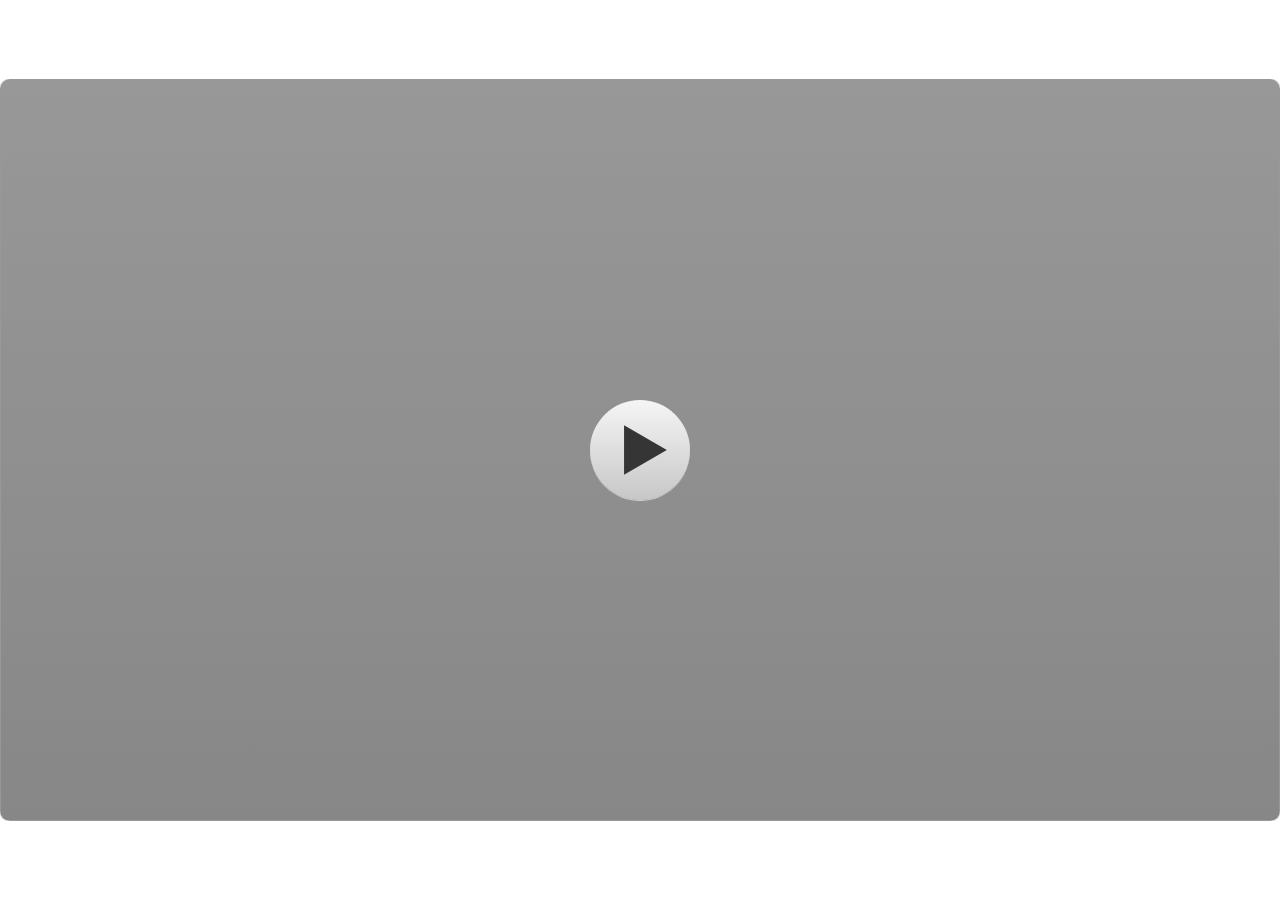
<file: index.html>
﻿<!doctype html>
<html lang="en-US">
<head>
  <meta charset="utf-8">
  <!-- Created using Storyline 3 - http://www.articulate.com  -->
  <!-- version: 3.20.30234.0 -->
  <title>Multimedia Full Screen</title>
  <meta http-equiv="x-ua-compatible" content="IE=edge"/>
  <meta name="viewport" content="width=device-width,initial-scale=1,user-scalable=no,shrink-to-fit=no,minimal-ui"/>
  <meta name="apple-mobile-web-app-capable" content="yes"/>
  <style>
    html, body { height: 100%; padding: 0; margin: 0 }
    #app { height: 100%; width: 100%; }
  </style>

  <script>
    window.DS = {};
    window.globals = {
      DATA_PATH_BASE: '',
      HAS_FRAME: true,
      HAS_SLIDE: true,

      lmsPresent: false,
      tinCanPresent: false,
      cmi5Present: false,
      aoSupport: false,
      scale: 'show all',
      captureRc: false,
      browserSize: 'optimal',
      bgColor: '#FFFFFF',
      features: '',
      themeName: 'classic',
      preloaderColor: '#FFFFFF',
      suppressAnalytics: false,
      productChannel: 'perpetual',
      publishSource: 'storyline',
      aid: '',
      cid: '38b44a68-be65-4a9a-b1d7-f8ce62101e2f',
      playerVersion: '3.20.30234.0',
      publishTimestamp: '2026-04-28T02:10:55.8783055Z',
      maxIosVideoElements: 10,
      connectionSettings: { },

      
      parseParams: function(qs) {
        if (window.globals.parsedParams != null) {
          return window.globals.parsedParams;
        }
        qs = (qs || window.location.search.substr(1)).split('+').join(' ');
        var params = {},
            tokens,
            re = /[?&]?([^=]+)=([^&]*)/g;

        while (tokens = re.exec(qs)) {
          params[decodeURIComponent(tokens[1]).trim()] =
            decodeURIComponent(tokens[2]).trim();
        }
        window.globals.parsedParams = params;
        return params;
      }

    };
  </script>
  <script>
    var isIe11 = ('ActiveXObject' in window || window.MSBlobBuilder != null)
      && window.msCrypto != null && !window.ActiveXObject;
    if (isIe11) {
      window.globals.unsupportedBrowser = true;
      document.write(atob('[base64]'));
    }
  </script>
  
  <script>window.THREE = { };</script>
  
</head>
<body style="background: #FFFFFF" class="cs-HTML theme-classic">
  <!-- 360 -->
  <script>!function(){var e,i=/iPhone/i,o=/iPod/i,n=/iPad/i,t=/\biOS-universal(?:.+)Mac\b/i,r=/\bAndroid(?:.+)Mobile\b/i,a=/Android/i,d=/(?:SD4930UR|\bSilk(?:.+)Mobile\b)/i,p=/Silk/i,l=/Windows Phone/i,u=/\bWindows(?:.+)ARM\b/i,b=/BlackBerry/i,s=/BB10/i,c=/Opera Mini/i,f=/\b(CriOS|Chrome)(?:.+)Mobile/i,h=/Mobile(?:.+)Firefox\b/i,v=function(e){return void 0!==e&&"MacIntel"===e.platform&&"number"==typeof e.maxTouchPoints&&e.maxTouchPoints>1&&"undefined"==typeof MSStream};e=function(e){var m={userAgent:"",platform:"",maxTouchPoints:0};e||"undefined"==typeof navigator?"string"==typeof e?m.userAgent=e:e&&e.userAgent&&(m={userAgent:e.userAgent,platform:e.platform,maxTouchPoints:e.maxTouchPoints||0}):m={userAgent:navigator.userAgent,platform:navigator.platform,maxTouchPoints:navigator.maxTouchPoints||0};var g=m.userAgent,y=g.split("[FBAN");void 0!==y[1]&&(g=y[0]),void 0!==(y=g.split("Twitter"))[1]&&(g=y[0]);var A=function(e){return function(i){return i.test(e)}}(g),w={apple:{phone:A(i)&&!A(l),ipod:A(o),tablet:!A(i)&&(A(n)||v(m))&&!A(l),universal:A(t),device:(A(i)||A(o)||A(n)||A(t)||v(m))&&!A(l)},amazon:{phone:A(d),tablet:!A(d)&&A(p),device:A(d)||A(p)},android:{phone:!A(l)&&A(d)||!A(l)&&A(r),tablet:!A(l)&&!A(d)&&!A(r)&&(A(p)||A(a)),device:!A(l)&&(A(d)||A(p)||A(r)||A(a))||A(/\bokhttp\b/i)},windows:{phone:A(l),tablet:A(u),device:A(l)||A(u)},other:{blackberry:A(b),blackberry10:A(s),opera:A(c),firefox:A(h),chrome:A(f),device:A(b)||A(s)||A(c)||A(h)||A(f)},any:!1,phone:!1,tablet:!1};return w.any=w.apple.device||w.android.device||w.windows.device||w.other.device,w.phone=w.apple.phone||w.android.phone||w.windows.phone,w.tablet=w.apple.tablet||w.android.tablet||w.windows.tablet,w}(),"object"==typeof exports&&"undefined"!=typeof module?module.exports=e:"function"==typeof define&&define.amd?define((function(){return e})):this.isMobile=e}();
    window.isMobile.apple.tablet = window.isMobile.apple.tablet ||
      (navigator.platform === 'MacIntel' && navigator.maxTouchPoints > 1);
    window.isMobile.apple.device = window.isMobile.apple.device || window.isMobile.apple.tablet;
    window.isMobile.tablet = window.isMobile.tablet || window.isMobile.apple.tablet;
    window.isMobile.any = window.isMobile.any || window.isMobile.apple.tablet;
  </script>

  <div id="focus-sink" tabindex="-1"></div>

  <div id="preso"></div>
  <script>
    (function() {

      var classTypes = [ 'desktop', 'mobile', 'phone', 'tablet' ];

      var addDeviceClasses = function(prefix, testObj) {
        var curr, i;
        for (i = 0; i < classTypes.length; i++) {
          curr = classTypes[i];
          if (testObj[curr]) {
            document.body.classList.add(prefix + curr);
          }
        }
      };

      var params = window.globals.parseParams(),
          isDevicePreview = params.devicepreview === '1',
          isPhoneOverride = params.deviceType === 'phone' || (isDevicePreview && params.phone == '1'),
          isTabletOverride = (params.deviceType === 'tablet' || isDevicePreview) && !isPhoneOverride,
          isMobileOverride = isPhoneOverride || isTabletOverride;

      var deviceView = {
        desktop: !window.isMobile.any && !isMobileOverride,
        mobile: window.isMobile.any || isMobileOverride,
        phone: isPhoneOverride || (window.isMobile.phone && !isTabletOverride),
        tablet: isTabletOverride || window.isMobile.tablet
      };

      window.globals.deviceView = deviceView;
      window.isMobile.desktop = !window.isMobile.any;
      window.isMobile.mobile = window.isMobile.any;

      addDeviceClasses('view-', deviceView);

    })();
  </script>
  
  <script src='story_content/user.js' type=text/javascript></script>
  <div class="slide-loader"></div>

  <script>
    if (window.globals.deviceView.isMobile) { var doc = document, loader = doc.body.querySelector('.slide-loader'); [ 1, 2, 3 ].forEach(function(n) { var d = doc.createElement('div'); d.style.backgroundColor = window.globals.preloaderColor; d.classList.add('mobile-loader-dot'); d.classList.add('dot' + n); loader.appendChild(d); }); }
  </script>

  <div class="mobile-load-title-overlay" style="display: none">
    <div class="mobile-load-title">Multimedia Full Screen</div>
  </div>

  <div class="mobile-chrome-warning"></div>

  
<style>
  .warn-connection-dialog {
    display: none;
    background: transparent;
    pointer-events: none;
    position: fixed;
    left: 0;
    top: 0;
    width: 100%;
    height: 100%;
    z-index: 999;
  }

  .warn-connection-content {
    border-radius: 4px;
    background: white;
    border: 1px solid #E7E7E7;
    color: #333333;
    box-shadow: 0 2px 4px rgba(0, 0, 0, 0.25);
    transition: all 150ms ease-out;
    position: absolute;
    white-space: nowrap;
  }

  .view-phone.is-landscape .warn-connection-content {
    left: 23px;
    bottom: 23px;
  }

  .view-tablet.is-landscape .warn-connection-content {
    left: 50%;
    top: 20px;
    transform: translateX(-50%);
  }

  .is-portrait .warn-connection-content {
    transform: translate(-50%, calc(-100% - 15px));
  }

  .warn-connection-content p {
    display: inline-block;
    margin: 0 8px 0 0;
    line-height: 33px;
    font-size: 11px;
  }

  .warn-connection-content svg {
    position: relative;
    vertical-align: middle;
    margin: 0 2px 2px 8px;
  }

  .view-desktop .warn-connection-content {
    left: 1.5em;
    bottom: 1.5em;
  }

  .view-desktop .warn-connection-content p {
    font-size: 1.1em;
  }

  .is-offline .warn-connection-dialog {
    display: block;
  }

  .is-offline .cs-panel * {
    pointer-events: none !important;
  }

  .is-offline .cs-panel {
    pointer-events: all !important;
  }

  .is-offline #nav-controls * {
    pointer-events: none !important;
  }

  .is-offline #nav-controls {
    pointer-events: all !important;
  }
</style>

<div class="warn-connection-dialog">
  <div class="warn-connection-content">
    <svg width="17" height="15" viewBox="0 0 17 15" xmlns="http://www.w3.org/2000/svg">
      <path fill="#8F0000" stroke="white" d="M16.07,12.98 L15.88,12.23 L9.51,1.21 C8.97,0.26,7.6,0.26,7.06,1.21 L0.69,12.23 C0.15,13.16,0.81,14.36,1.91,14.36 H14.65 C15.47,14.36,16.05,13.7,16.07,12.98 Z"/>
      <path fill="white" stroke="white" d="M8.58,5.5 C8.35,5.28,8.5,5.35,8.21,5.32 C8.09,5.35,7.97,5.49,7.96,5.67 C7.97,5.79,7.98,5.92,7.98,6.04 L7.98,6.04 C7.99,6.17,8,6.31,8.01,6.43 L8.01,6.44 C8.03,6.92,8.06,7.41,8.09,7.9 L8.09,7.9 C8.12,8.39,8.14,8.88,8.17,9.37 C8.17,9.39,8.18,9.42,8.2,9.44 C8.23,9.46,8.25,9.47,8.28,9.47 C8.31,9.47,8.34,9.46,8.35,9.44 C8.37,9.43,8.38,9.4,8.39,9.35 L8.39,9.34 C8.39,9.24,8.4,9.15,8.4,9.05 L8.4,9.05 C8.41,8.96,8.41,8.86,8.42,8.75 C8.43,8.44,8.45,8.12,8.47,7.81 L8.47,7.81 C8.49,7.49,8.51,7.18,8.53,6.87 C8.55,6.46,8.56,6.05,8.59,5.64 L8.6,5.62 C8.6,5.57,8.59,5.53,8.58,5.5 L8.21,5.32 Z"/>
      <circle fill="white" stroke="white" cx="8.3" cy="11.35" r="0.3"/>
    </svg>
    <p>You are offline. Trying to reconnect...</p>
  </div>
</div>

<script>
  (function() {
    window.DS.connection = {
      warningShown: false,
      assets: {},
      loadingAssetGroup: false,
      retryDelay: 500
    };

    // @TODO this is POC code and can be cleaned up a bit more if we move forward
    // with the feature



    // The `window.globals.features` variable must be set in `webpack.dev.config` when testing locally - it is not enough
    // to have it in the data - but it must be set there as well.
    var useConnectionMessages = window.AbortController != null &&
      window.location.protocol != 'file:' &&
      window.globals.features.indexOf('ConnectionMessages') != -1;

    window.DS.connection.useConnectionMessages = useConnectionMessages

    var assetCount = 0;
    var checkLoadedId;
    var connectionSettings = window.globals.connectionSettings;

    if (useConnectionMessages && connectionSettings != null) {
      var contentEl = document.querySelector('.warn-connection-content');
      var messageEl = contentEl.querySelector('p')

      if (connectionSettings.useDarkTheme) {
        contentEl.style.borderColor = '#BABBBA';
        contentEl.style.backgroundColor = '#282828';
        contentEl.style.color = '#FFFFFF';
      }

      if (connectionSettings.message != null) {
        messageEl.textContent = window.decodeURIComponent(connectionSettings.message);
      }
    }

    function checkAssetsReady() {
      for (var i in DS.connection.assets) {
        if (!DS.connection.assets[i].success) {
          return false;
        }
      }
      return true;
    }

    function stopAssetGroup() {
      if (!useConnectionMessages) { return; }

      assetCount = 0;

      DS.connection.oldAssetGroup = DS.connection.assets;
      DS.connection.assets = {};
      DS.connection.loadingAssetGroup = false;
      clearInterval(checkLoadedId);
    }

    function startAssetGroup() {
      if (!useConnectionMessages) { return; }
      var ticks = 0;
      clearInterval(checkLoadedId);
      checkLoadedId = setInterval(function() {
        var loaded = 0;
        if (assetCount === 0 && loaded === 0) {
          clearInterval(checkLoadedId);
          return;
        }

        for (var i in DS.connection.assets) {
          if (DS.connection.assets[i].success) {
            loaded++;
          }
        }

        if (assetCount === loaded && checkAssetsReady()) {
          for (var i in DS.connection.assets) {
            if (DS.connection.assets[i].action) {
              DS.connection.assets[i].action();
            }
          }
          hideWarning();
          stopAssetGroup();
        }
      }, 100)
    }

    function requiredAsset(url, action, retry, type) {
      if (!useConnectionMessages) { return; }
      if (DS.connection.assets[url]) { return; }

      DS.connection.assets[url] = {
        success: false, action: action, retry: retry, type: type
      };
      assetCount = Object.keys(DS.connection.assets).length;
      if (!DS.connection.loadingAssetGroup) {
        startAssetGroup();
      }
      DS.connection.loadingAssetGroup = true;
    }

    function assetLoaded(url) {
      if (!useConnectionMessages) { return; }
      if (DS.connection.assets[url]) {
        DS.connection.assets[url].success = true;
      }
    }

    function assetFailed(url) {
      if (!useConnectionMessages) { return; }
      if (!DS.connection.assets[url]) {
        if (/\.js$/.test(url)) {
          setTimeout(function() {
            if (DS.connection.lastSlideLoaded != null) {
              DS.connection.lastSlideLoaded();
            }
          }, DS.connection.retryDelay);
        }
        return;
      }
      if (!DS.connection.warningShown) { showWarning(); }
      if (DS.connection.assets[url].retry) {
        setTimeout(function() {
          if (!DS.connection.assets[url].success) {
            DS.connection.assets[url].retry()
          }
        }, DS.connection.retryDelay);
      }
    }

    function hideWarning() {
      document.body.classList.remove('is-offline');
      DS.connection.warningShown = false;
    }
    DS.connection.hideWarning = hideWarning

    function showWarning(btn) {
      document.body.classList.add('is-offline')
      DS.connection.warningShown = true;
      updateWarningPosition();
    }

    function updateWarningPosition() {
      if (!DS.connection.warningShown) {
        return;
      }

      var isPortrait = document.body.classList.contains('is-portrait');
      var warningEl = document.querySelector('.warn-connection-content');

      if (isPortrait) {
        var slide = document.querySelector('.primary-slide');
        var slideRect = slide.getBoundingClientRect();

        warningEl.style.top = `${slideRect.top}px`
        warningEl.style.left = `${slideRect.left + slideRect.width / 2}px`
      } else {
        warningEl.style.top = null;
        warningEl.style.left = null;
      }

      window.requestAnimationFrame(updateWarningPosition);
    }

    // these will all be noops if the feature flag isn't set in
    // the data and `window.globals.features`
    DS.connection.requiredAsset = requiredAsset;
    DS.connection.assetLoaded = assetLoaded;
    DS.connection.assetFailed = assetFailed;
    DS.connection.stopAssetGroup = stopAssetGroup;
    DS.connection.startAssetGroup = startAssetGroup;
  })();
</script>


  <script>
    
    if (window.autoSpider && window.vInterfaceObject) {
      document.querySelector('.mobile-load-title-overlay').style.display = 'none';
    }
  </script>

  

  <link rel="stylesheet" href="html5/data/css/output.min.css" data-noprefix/>
</body>
<script src="html5/lib/scripts/bootstrapper.min.js"></script>
</html>
</file>
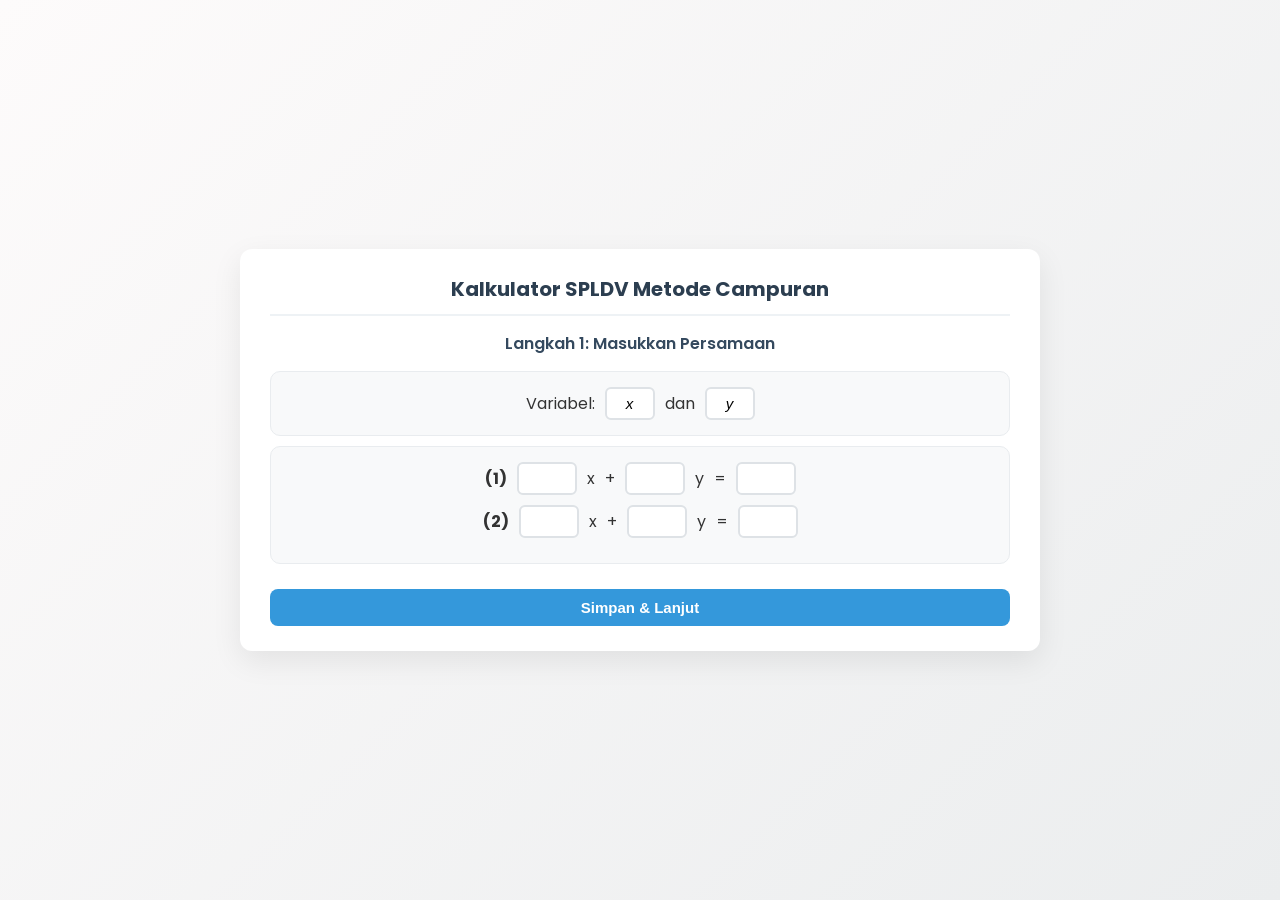
<file: story_content/WebObjects/5qnH0xHDUWG/index.html>
<!DOCTYPE html>
<html lang="id">
<head>
    <meta charset="UTF-8">
    <meta name="viewport" content="width=device-width, initial-scale=1.0">
    <title>Kalkulator SPLDV Metode Campuran</title>
    
    <link rel="preconnect" href="https://fonts.googleapis.com">
    <link rel="preconnect" href="https://fonts.gstatic.com" crossorigin>
    <link href="https://fonts.googleapis.com/css2?family=Fira+Code:wght@500&family=Poppins:wght@400;600&display=swap" rel="stylesheet">

    <style>
        * { box-sizing: border-box; }
        
        body {
            font-family: 'Poppins', sans-serif;
            background: linear-gradient(135deg, #fdfbfb 0%, #ebedee 100%);
            color: #333;
            min-height: 100vh; 
            margin: 0;
            display: flex;
            justify-content: center;
            align-items: center; 
            padding: 20px;
        }

        .container {
            background: #ffffff;
            width: 100%;
            max-width: 800px;
            padding: 25px 30px; 
            border-radius: 12px;
            box-shadow: 0 10px 30px rgba(0,0,0,0.08);
        }

        h2 {
            text-align: center;
            color: #2c3e50;
            margin: 0 0 15px 0;
            font-size: 20px;
            border-bottom: 2px solid #eef2f5;
            padding-bottom: 10px;
        }

        .section-title {
            text-align: center;
            font-size: 16px;
            color: #34495e;
            margin-bottom: 15px;
            font-weight: 600;
        }

        .card-box {
            background: #f8f9fa;
            padding: 15px;
            border-radius: 10px;
            margin-bottom: 15px;
            border: 1px solid #e9ecef;
        }

        .flex-row {
            display: flex;
            align-items: center;
            justify-content: center;
            gap: 10px;
            margin-bottom: 10px;
            flex-wrap: wrap;
        }

        input[type="number"], input[type="text"] {
            width: 60px;
            padding: 6px;
            border: 2px solid #dee2e6;
            border-radius: 6px;
            text-align: center;
            font-size: 15px;
        }
        
        input[type="text"] { width: 50px; text-transform: lowercase; font-style: italic; }

        button {
            width: 100%;
            padding: 10px;
            border: none;
            border-radius: 8px;
            font-size: 15px;
            font-weight: 600;
            cursor: pointer;
            margin-top: 10px;
            transition: all 0.3s ease;
        }
        .btn-primary { background: #3498db; color: white; }
        .btn-success { background: #2ecc71; color: white; }
        .btn-secondary { background: #fff; color: #7f8c8d; border: 2px solid #bdc3c7; }

        .feedback {
            text-align: center;
            padding: 10px;
            border-radius: 6px;
            display: none;
            margin-top: 15px;
        }
        .success { background: #d5f5e3; color: #27ae60; }
        .error { background: #fadbd8; color: #c0392b; }

        .math-card {
            background: #fff;
            padding: 20px;
            border-radius: 10px;
            border-left: 5px solid #3498db;
            box-shadow: 0 4px 15px rgba(0,0,0,0.05);
            font-family: 'Fira Code', monospace;
            margin-bottom: 20px;
        }

        .step-box {
            margin-top: 15px;
            padding: 10px;
            background: #fcfcfc;
            border: 1px dashed #ccc;
        }

        .highlight { color: #e67e22; font-weight: bold; }

        #step-2, #step-3 { display: none; }
        
        .locked-eq { font-family: 'Fira Code', monospace; text-align: center; margin: 5px 0; }

        table.math-table { margin: 0 auto; border-collapse: collapse; }
        .line-bottom { border-bottom: 2px solid #333; }
    </style>
</head>
<body>

<div class="container">
    <h2>Kalkulator SPLDV Metode Campuran</h2>

    <div id="step-1">
        <div class="section-title">Langkah 1: Masukkan Persamaan</div>
        <div class="card-box flex-row">
            Variabel: <input type="text" id="v1" value="x" maxlength="1"> dan 
            <input type="text" id="v2" value="y" maxlength="1">
        </div>
        <div class="card-box">
            <div class="flex-row">
                <strong>(1)</strong> <input type="number" id="a1"> <span class="lbl-v1">x</span> + 
                <input type="number" id="b1"> <span class="lbl-v2">y</span> = <input type="number" id="c1">
            </div>
            <div class="flex-row">
                <strong>(2)</strong> <input type="number" id="a2"> <span class="lbl-v1">x</span> + 
                <input type="number" id="b2"> <span class="lbl-v2">y</span> = <input type="number" id="c2">
            </div>
        </div>
        <button class="btn-primary" onclick="simpanModel()">Simpan & Lanjut</button>
        <div id="fb1" class="feedback"></div>
    </div>

    <div id="step-2">
        <div class="section-title">Langkah 2: Eliminasi Salah Satu Variabel</div>
        <div class="card-box">
            <div class="locked-eq" id="le1"></div>
            <div class="locked-eq" id="le2"></div>
        </div>
        <div class="card-box flex-row">
            Hapus variabel: 
            <select id="targetVar">
                <option value="v1">x</option>
                <option value="v2">y</option>
            </select>
            Pengali 1: <input type="number" id="m1">
            Pengali 2: <input type="number" id="m2">
        </div>
        <button class="btn-primary" onclick="prosesHitung()">Proses Metode Campuran</button>
        <div id="fb2" class="feedback error"></div>
    </div>

    <div id="step-3">
        <div class="section-title">Langkah 3: Hasil Penyelesaian</div>
        <div id="resultArea"></div>
        <button class="btn-secondary" onclick="location.reload()">Reset Soal</button>
    </div>
</div>

<script>
    let SOAL = {};

    function simpanModel() {
        const data = {
            a1: parseFloat(document.getElementById('a1').value),
            b1: parseFloat(document.getElementById('b1').value),
            c1: parseFloat(document.getElementById('c1').value),
            a2: parseFloat(document.getElementById('a2').value),
            b2: parseFloat(document.getElementById('b2').value),
            c2: parseFloat(document.getElementById('c2').value),
            v1: document.getElementById('v1').value || 'x',
            v2: document.getElementById('v2').value || 'y'
        };

        if (Object.values(data).some(v => isNaN(v) && typeof v === 'number')) {
            alert("Isi semua angka!"); return;
        }

        SOAL = data;
        document.getElementById('le1').innerText = `${SOAL.a1}${SOAL.v1} + (${SOAL.b1}${SOAL.v2}) = ${SOAL.c1}`;
        document.getElementById('le2').innerText = `${SOAL.a2}${SOAL.v1} + (${SOAL.b2}${SOAL.v2}) = ${SOAL.c2}`;
        
        document.getElementById('step-1').style.display = 'none';
        document.getElementById('step-2').style.display = 'block';
    }

    function prosesHitung() {
        const m1 = parseFloat(document.getElementById('m1').value);
        const m2 = parseFloat(document.getElementById('m2').value);
        const target = document.getElementById('targetVar').value;
        
        const na1 = SOAL.a1 * m1, nb1 = SOAL.b1 * m1, nc1 = SOAL.c1 * m1;
        const na2 = SOAL.a2 * m2, nb2 = SOAL.b2 * m2, nc2 = SOAL.c2 * m2;

        // Cek apakah eliminasi valid
        let valid = false;
        let op = '-';
        if (target === 'v1' && na1 !== 0) {
            if (na1 === na2) { valid = true; op = '-'; }
            if (na1 === -na2) { valid = true; op = '+'; }
        } else if (target === 'v2' && nb1 !== 0) {
            if (nb1 === nb2) { valid = true; op = '-'; }
            if (nb1 === -nb2) { valid = true; op = '+'; }
        }

        if (!valid) {
            document.getElementById('fb2').style.display = 'block';
            document.getElementById('fb2').innerText = "Koefisien target belum sama/berlawanan!";
            return;
        }

        // Hitung variabel pertama (Eliminasi)
        let varKetemu, nilaiKetemu, namaVarKetemu;
        if (target === 'v1') { // Eliminasi X, cari Y
            namaVarKetemu = SOAL.v2;
            let resB = (op === '-') ? nb1 - nb2 : nb1 + nb2;
            let resC = (op === '-') ? nc1 - nc2 : nc1 + nc2;
            nilaiKetemu = resC / resB;
            varKetemu = 'v2';
        } else { // Eliminasi Y, cari X
            namaVarKetemu = SOAL.v1;
            let resA = (op === '-') ? na1 - na2 : na1 + na2;
            let resC = (op === '-') ? nc1 - nc2 : nc1 + nc2;
            nilaiKetemu = resC / resA;
            varKetemu = 'v1';
        }

        // Substitusi (Gunakan Persamaan 1)
        // Pers 1: a1(x) + b1(y) = c1
        let nilaiKedua, namaVarKedua;
        let langkahSub = "";
        if (varKetemu === 'v2') { // Tadi ketemu Y, sekarang cari X
            namaVarKedua = SOAL.v1;
            // a1.x + b1.nilaiY = c1  => a1.x = c1 - (b1.nilaiY)
            nilaiKedua = (SOAL.c1 - (SOAL.b1 * nilaiKetemu)) / SOAL.a1;
            langkahSub = `${SOAL.a1}${SOAL.v1} + ${SOAL.b1}(${nilaiKetemu.toFixed(1)}) = ${SOAL.c1}`;
        } else { // Tadi ketemu X, sekarang cari Y
            namaVarKedua = SOAL.v2;
            nilaiKedua = (SOAL.c1 - (SOAL.a1 * nilaiKetemu)) / SOAL.b1;
            langkahSub = `${SOAL.a1}(${nilaiKetemu.toFixed(1)}) + ${SOAL.b1}${SOAL.v2} = ${SOAL.c1}`;
        }

        tampilkanHasil(namaVarKetemu, nilaiKetemu, namaVarKedua, nilaiKedua, langkahSub, op, m1, m2, na1, nb1, nc1, na2, nb2, nc2, target);
    }

    function tampilkanHasil(vKetemu, nKetemu, vKedua, nKedua, lSub, op, m1, m2, na1, nb1, nc1, na2, nb2, nc2, target) {
        let html = `
            <div class="math-card">
                <strong>1. Langkah Eliminasi (Mencari ${vKetemu})</strong><br><br>
                <table class="math-table">
                    <tr><td>${SOAL.a1}${SOAL.v1} + ${SOAL.b1}${SOAL.v2} = ${SOAL.c1}</td><td> |&times;${m1}| </td><td>${na1}${SOAL.v1} + ${nb1}${SOAL.v2} = ${nc1}</td></tr>
                    <tr class="line-bottom"><td>${SOAL.a2}${SOAL.v1} + ${SOAL.b2}${SOAL.v2} = ${SOAL.c2}</td><td> |&times;${m2}| </td><td>${na2}${SOAL.v1} + ${nb2}${SOAL.v2} = ${nc2}</td></tr>
                </table>
                <div style="text-align:right; margin-right:50px;">${op}</div>
                <div style="text-align:center">Didapat <span class="highlight">${vKetemu} = ${nKetemu.toFixed(2)}</span></div>
            </div>

            <div class="math-card" style="border-left-color: #2ecc71">
                <strong>2. Langkah Substitusi (Mencari ${vKedua})</strong><br><br>
                Masukkan nilai ${vKetemu} ke Persamaan (1):<br>
                ${lSub}<br>
                Hasil: <span class="highlight">${vKedua} = ${nKedua.toFixed(2)}</span>
            </div>

            <div class="card-box" style="text-align:center; font-weight:bold; font-size:18px;">
                HP: {${SOAL.v1}: ${SOAL.v1 === vKetemu ? nKetemu.toFixed(2) : nKedua.toFixed(2)}, 
                     ${SOAL.v2}: ${SOAL.v2 === vKetemu ? nKetemu.toFixed(2) : nKedua.toFixed(2)}}
            </div>
        `;
        document.getElementById('resultArea').innerHTML = html;
        document.getElementById('step-2').style.display = 'none';
        document.getElementById('step-3').style.display = 'block';
    }
</script>

</body>
</html>
</file>
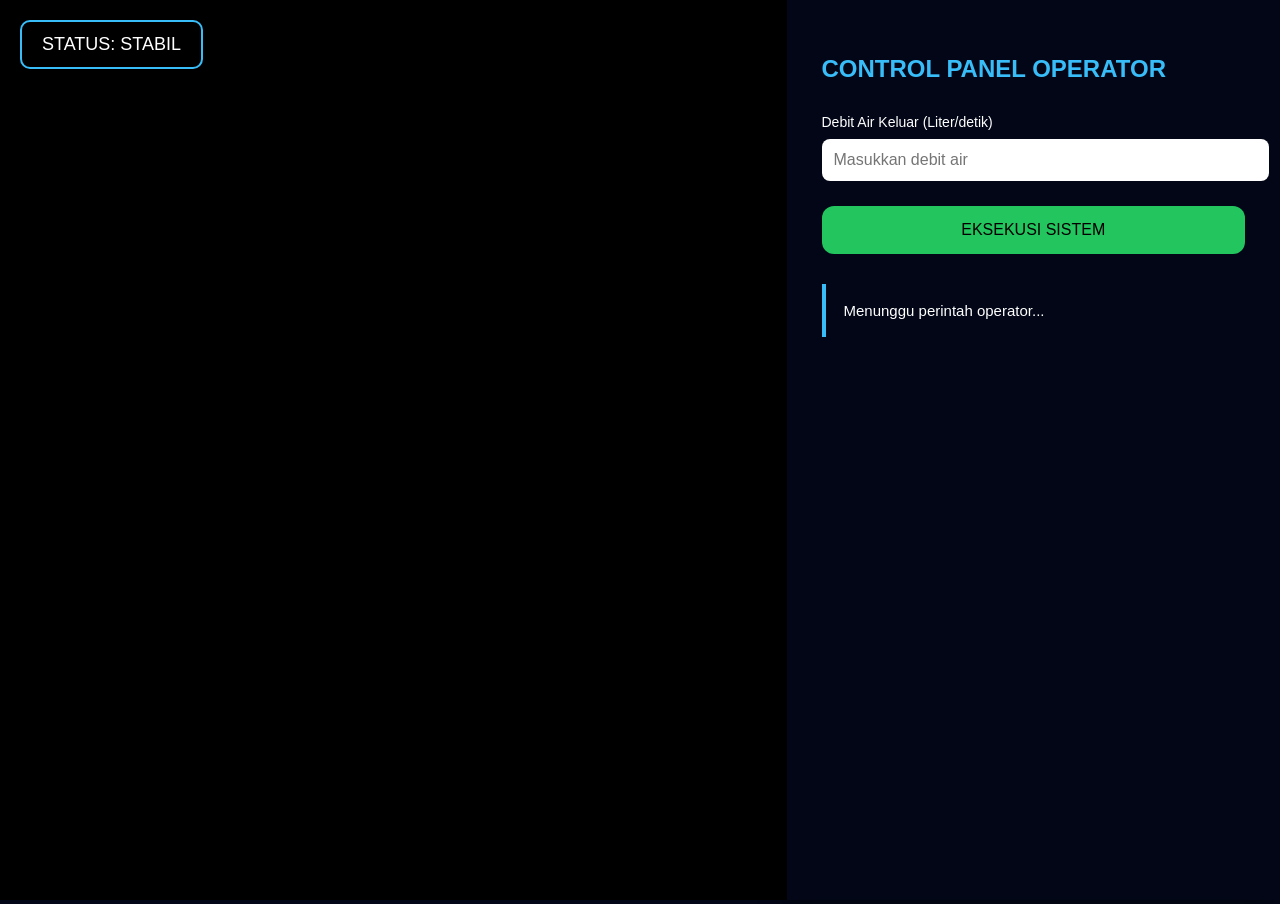
<file: story_content/WebObjects/5zxePfTceEq/index.html>
<!DOCTYPE html>
<html lang="id">
<head>
    <meta charset="UTF-8">
    <title>Panel Operator Bendungan</title>
    <link rel="stylesheet" href="style.css">
</head>
<body>

<div class="dashboard">

    <!-- MONITOR VIDEO -->
    <div class="monitor">
        <video id="videoBendungan" autoplay loop muted>
            <source src="Stabil.mp4" type="video/mp4">
        </video>
        <div class="status" id="statusText">STATUS: STABIL</div>
    </div>

    <!-- PANEL OPERATOR -->
    <div class="control-panel">
        <h2>CONTROL PANEL OPERATOR</h2>

        <label>Debit Air Keluar (Liter/detik)</label>
        <input type="number" id="debitInput" placeholder="Masukkan debit air">

        <button onclick="cekJawaban()">EKSEKUSI SISTEM</button>

        <div class="log" id="hasil">
            Menunggu perintah operator...
        </div>
    </div>

</div>

<script src="script.js"></script>
</body>
</html>
</file>
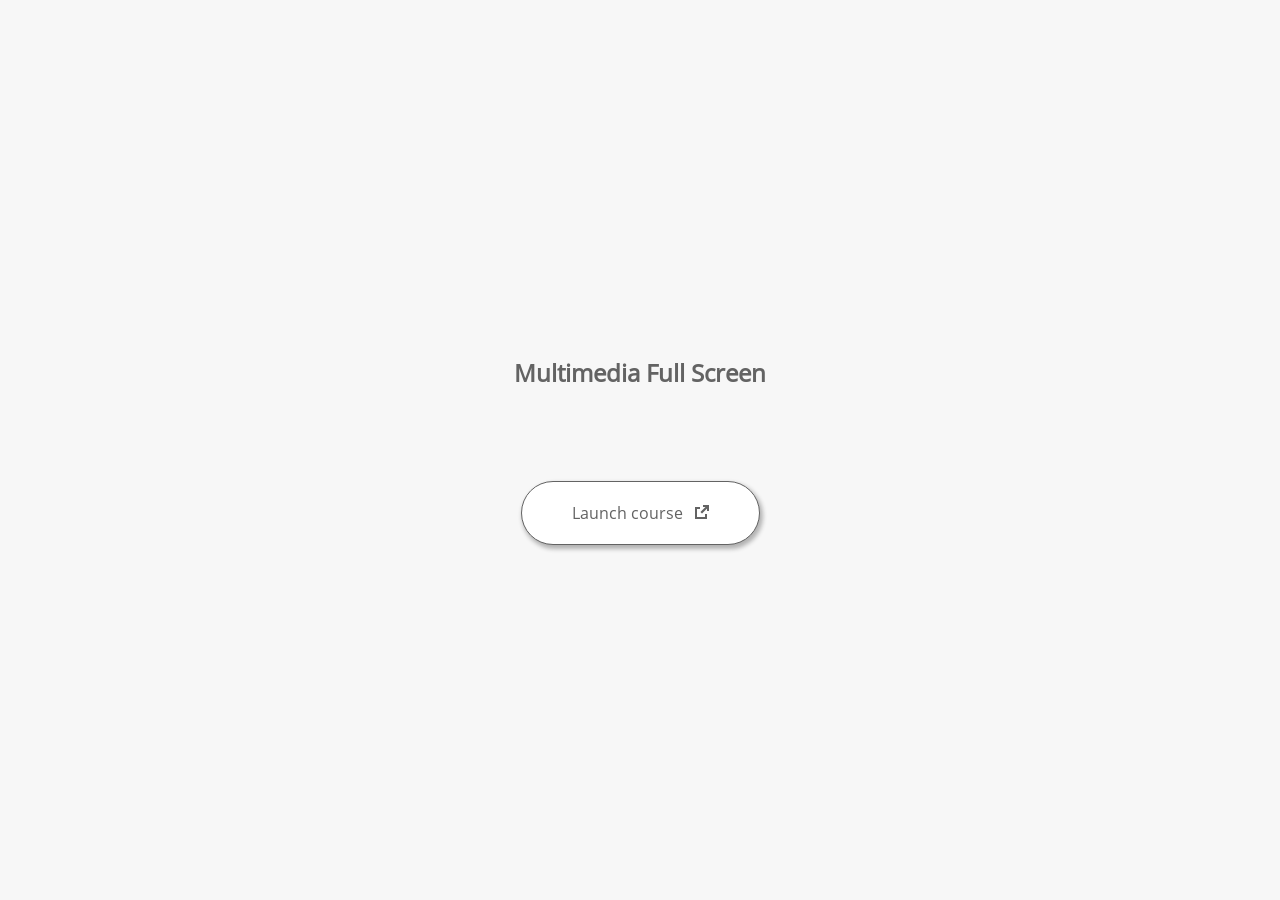
<file: launcher.html>
﻿<html lang="en-US">
	<head>
		<!-- Created using Storyline 3 - http://www.articulate.com  --> 
		<!-- version: 3.20.30234.0 --> 

		<title>Multimedia Full Screen</title>
    <style>
      @font-face {
        font-family: "Open Sans Full";
        font-style: normal;
        font-weight: 400;
        src: local("Open Sans"),
             local("OpenSans"),
             url(html5/lib/stylesheets/mobile-fonts/open-sans-regular.woff) format("woff")
      }
      body {
        background-color: #F7F7F7;
      }
      h1 {
        color: #636363;
        font-family: "Open Sans Full", Helvetica, sans-serif;
        font-size: 150%;
        margin-bottom: 92px;
        padding-bottom: 0;
      }

      button {
        background-color: #FFF;
        border: 1px solid #636363;
        border-radius: 80px;
        box-shadow: 2px 3px 4px 1px rgba(39, 39, 39, 0.33);
        color: #636363;
        font-family: "Open Sans Full", Helvetica, sans-serif;
        font-size: 100%;
        padding: 20px 50px;
      }
      img {
        height: 15px;
        width: 15px;
        margin-left: 8px;
      }
    </style>
		<script>
			
			/******************************************************************************/
			//
			// NOTE TO DEVELOPERS:
			// The following code should be integrated with your web page in order to open
			// the presentation in a new window.  To launch the presentation immediately, 
			// simply copy the code below into your web page.  To launch the presentation
			// when a button or link is clicked, call LaunchPresentation when the onClick
			// event is triggered.
			//
			/******************************************************************************/		
		
		
			var Safari =  (navigator.appVersion.indexOf("Safari") >= 0);
			
			var g_bChromeless = false;
			var g_bResizeable = false;
			var g_nContentWidth = 1940;
			var g_nContentHeight = 1124;
			var g_strStartPage = "story.html" + document.location.search;
			var g_strBrowserSize = "optimal";
		
			function LaunchContent()
			{
				var nWidth = screen.availWidth;
				var nHeight = screen.availHeight;

				if (nWidth > g_nContentWidth && nHeight > g_nContentHeight && g_strBrowserSize != "fullscreen")
				{
					nWidth = g_nContentWidth;
					nHeight = g_nContentHeight;
					
					if (!Safari && !g_bChromeless)
					{
						nWidth += 17;
					}
				}

				// Build the options string
				var strOptions = "width=" + nWidth +",height=" + nHeight;
				if (g_bResizeable)
				{
					strOptions += ",resizable=yes"
				}
				else
				{
					strOptions += ",resizable=no"
				}

				if (g_bChromeless)
				{
					strOptions += ", status=0, toolbar=0, location=0, menubar=0, scrollbars=0";
				}
				else
				{
					strOptions += ", status=1, toolbar=1, location=1, menubar=1, scrollbars=1";
				}

				// Launch the URL
				if (Safari)
				{
					var oWnd = window.open("", "_blank", strOptions);
					oWnd.location = g_strStartPage;
				}
				else
				{
					window.open(g_strStartPage , "_blank", strOptions);
				}
			}

			
			
		</script>
		
	</head>
	
	<body onload="setTimeout('LaunchContent()', 100);">
		<center>
			<table width="100%" height="100%" border="0" cellpadding="0" cellspacing="0">
				<tr>
					<td>
						<center>
              <h1 tabIndex="-1">Multimedia Full Screen</h1>
							<button onclick="LaunchContent()" aria-label="Launch course: opens in new window">Launch course <img src="story_content/external_window.png" style="border-style: none; height: 14px; width: 14px;" tabIndex="-1" aria-hidden="true"/></button>
						</center>
					</td>
				</tr>
			</table>
		</center>
	</body>
</html>
</file>
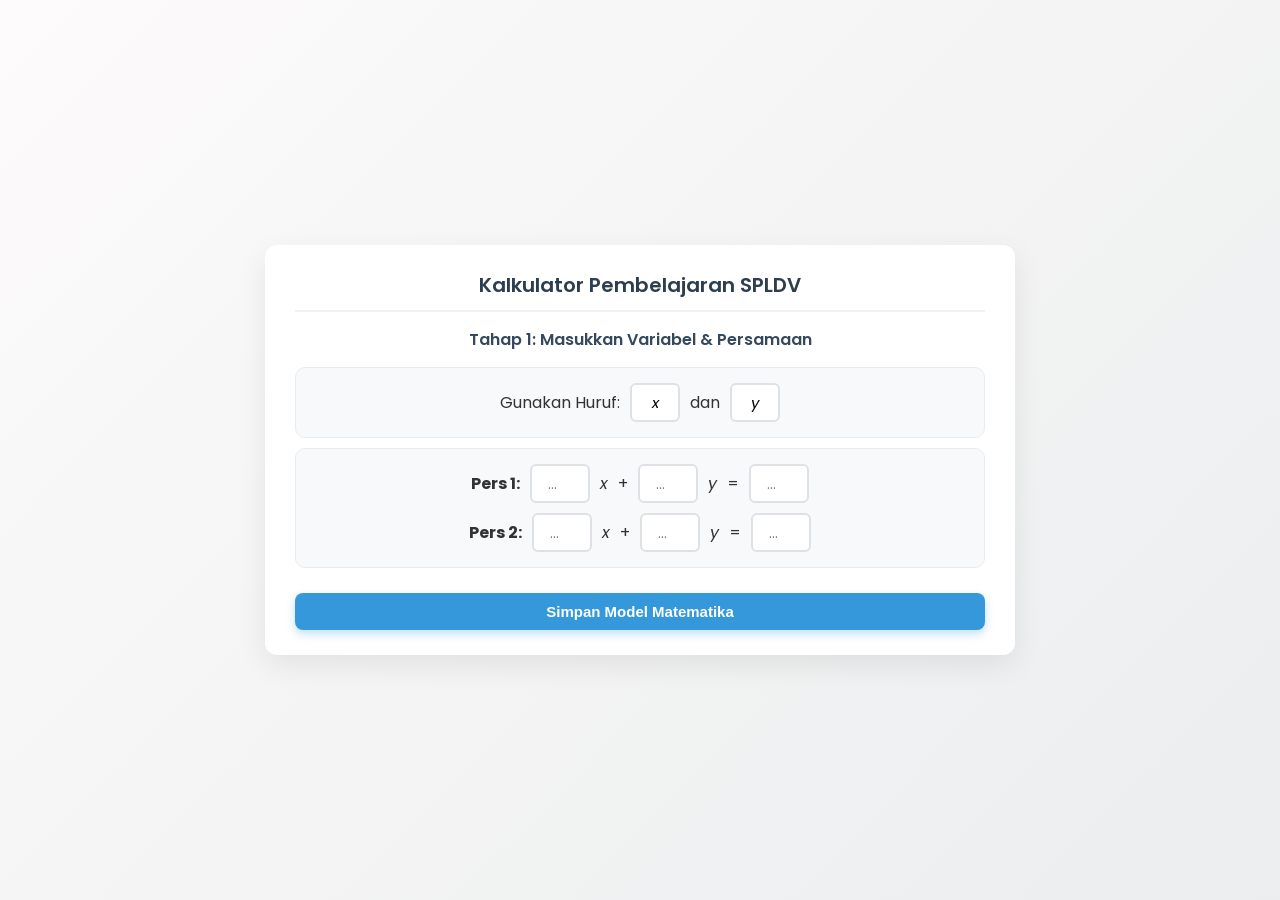
<file: story_content/WebObjects/5aEvpoC83Qz/Eliminasi.html>
<!DOCTYPE html>
<html lang="id">
<head>
    <meta charset="UTF-8">
    <meta name="viewport" content="width=device-width, initial-scale=1.0">
    <title>Media Interaktif Eliminasi SPLDV</title>
    
    <link rel="preconnect" href="https://fonts.googleapis.com">
    <link rel="preconnect" href="https://fonts.gstatic.com" crossorigin>
    <link href="https://fonts.googleapis.com/css2?family=Fira+Code:wght@500&family=Poppins:wght@400;600&display=swap" rel="stylesheet">

    <style>
        * { box-sizing: border-box; }
        
        body {
            font-family: 'Poppins', sans-serif;
            background: linear-gradient(135deg, #fdfbfb 0%, #ebedee 100%);
            color: #333;
            height: 100vh; 
            margin: 0;
            overflow: hidden; 
            display: flex;
            justify-content: center;
            align-items: center; 
        }

        .container {
            background: #ffffff;
            width: 100%;
            max-width: 750px;
            padding: 25px 30px; 
            border-radius: 12px;
            box-shadow: 0 10px 30px rgba(0,0,0,0.08);
            position: relative;
        }

        h2 {
            text-align: center;
            color: #2c3e50;
            margin: 0 0 15px 0;
            font-size: 20px;
            font-weight: 600;
            border-bottom: 2px solid #eef2f5;
            padding-bottom: 10px;
        }

        .section-title {
            text-align: center;
            font-size: 16px;
            color: #34495e;
            margin-bottom: 15px;
            font-weight: 600;
        }

        .card-box {
            background: #f8f9fa;
            padding: 15px;
            border-radius: 10px;
            margin-bottom: 15px;
            border: 1px solid #e9ecef;
        }

        .flex-row {
            display: flex;
            align-items: center;
            justify-content: center;
            gap: 10px;
            margin-bottom: 10px;
        }
        .flex-row:last-child { margin-bottom: 0; }

        input[type="number"], input[type="text"] {
            width: 60px;
            padding: 6px;
            border: 2px solid #dee2e6;
            border-radius: 6px;
            text-align: center;
            font-size: 15px;
            font-family: 'Poppins', sans-serif;
            transition: border-color 0.3s;
        }
        
        input[type="text"] { width: 50px; text-transform: lowercase; font-style: italic; }
        input:focus { border-color: #3498db; outline: none; }

        select {
            padding: 8px;
            border-radius: 6px;
            border: 2px solid #dee2e6;
            font-family: 'Poppins', sans-serif;
            font-size: 14px;
            cursor: pointer;
        }

        /* Tombol */
        button {
            width: 100%;
            padding: 10px;
            border: none;
            border-radius: 8px;
            font-size: 15px;
            font-weight: 600;
            cursor: pointer;
            margin-top: 10px;
            transition: all 0.3s ease;
        }
        .btn-primary { background: #3498db; color: white; box-shadow: 0 4px 10px rgba(52, 152, 219, 0.3); }
        .btn-primary:hover { background: #2980b9; }
        .btn-success { background: #2ecc71; color: white; box-shadow: 0 4px 10px rgba(46, 204, 113, 0.3); }
        .btn-success:hover { background: #27ae60; }
        .btn-secondary { background: #fff; color: #7f8c8d; border: 2px solid #bdc3c7; }
        .btn-secondary:hover { background: #f8f9fa; color: #34495e; border-color: #95a5a6; }

        /* Notifikasi Feedback */
        .feedback {
            text-align: center;
            padding: 10px;
            border-radius: 6px;
            font-weight: 600;
            font-size: 14px;
            display: none;
            margin-top: 15px;
        }
        .feedback.success { background: #d5f5e3; color: #27ae60; border: 1px solid #2ecc71; }
        .feedback.error { background: #fadbd8; color: #c0392b; border: 1px solid #e74c3c; }

        .animate-slide-in { animation: slideIn 0.4s ease-out forwards; }
        @keyframes slideIn {
            0% { opacity: 0; transform: scale(0.95); }
            100% { opacity: 1; transform: scale(1); }
        }

        /* TAMPILAN MATEMATIKA (Tahap 3) */
        .math-card {
            background: #fff;
            padding: 15px;
            border-radius: 10px;
            border-left: 5px solid #2ecc71;
            box-shadow: 0 4px 15px rgba(0,0,0,0.05);
            font-family: 'Fira Code', monospace;
            font-size: 15px;
        }
        table.math-table { margin: 0 auto; border-collapse: collapse; }
        table.math-table td { padding: 3px 2px; vertical-align: bottom; }
        .td-num { text-align: right; font-weight: 500; }
        .td-var { text-align: left; font-style: italic; color: #2c3e50; }
        .td-sign { text-align: center; padding: 0 8px; color: #7f8c8d; }
        .td-mult { text-align: center; padding: 0 15px; color: #95a5a6; font-size: 13px;}
        .td-minus { padding-left: 8px; font-weight: bold; font-size: 18px; }
        .line-bottom { border-bottom: 2px solid #2c3e50; padding-bottom: 2px; }
        .final-step { text-align: center; margin-top: 10px; font-size: 16px; background: #f8f9fa; padding: 10px; border-radius: 6px; }

        /* Sembunyikan halaman lain */
        #step-2, #step-3 { display: none; }
        
        .locked-eq {
            font-size: 18px;
            font-family: 'Fira Code', monospace;
            text-align: center;
            letter-spacing: 1px;
            margin: 5px 0;
            color: #2c3e50;
        }
    </style>
</head>
<body>

<div class="container">
    <h2>Kalkulator Pembelajaran SPLDV</h2>

    <div id="step-1" class="animate-slide-in">
        <div class="section-title">Tahap 1: Masukkan Variabel & Persamaan</div>
        
        <div class="card-box flex-row">
            Gunakan Huruf: 
            <input type="text" id="v1" value="x" maxlength="1" oninput="updateVars()"> dan 
            <input type="text" id="v2" value="y" maxlength="1" oninput="updateVars()">
        </div>

        <div class="card-box">
            <div class="flex-row">
                <strong>Pers 1:</strong>
                <input type="number" id="a1" placeholder="..."> <i class="lbl-v1">x</i> + 
                <input type="number" id="b1" placeholder="..."> <i class="lbl-v2">y</i> = 
                <input type="number" id="c1" placeholder="...">
            </div>
            <div class="flex-row">
                <strong>Pers 2:</strong>
                <input type="number" id="a2" placeholder="..."> <i class="lbl-v1">x</i> + 
                <input type="number" id="b2" placeholder="..."> <i class="lbl-v2">y</i> = 
                <input type="number" id="c2" placeholder="...">
            </div>
        </div>

        <button class="btn-primary" onclick="simpanModel()">Simpan Model Matematika</button>
        <div id="feedback-1" class="feedback"></div>
        <button id="btn-lanjut" class="btn-success" style="display:none;" onclick="goToStep(2)">Lanjut Tentukan Pengali ➝</button>
    </div>

    <div id="step-2">
        <div class="section-title">Tahap 2: Tentukan Target & Pengali Eliminasi</div>
        
        <div class="card-box">
            <div class="locked-eq" id="lock-eq1"></div>
            <div class="locked-eq" id="lock-eq2"></div>
        </div>

        <div class="card-box flex-row" style="justify-content: space-around;">
            <div>
                <strong>Eliminasi:</strong><br>
                <select id="targetVar" style="margin-top: 5px;">
                    <option value="v2">Nilai <span class="lbl-v2">y</span></option>
                    <option value="v1">Nilai <span class="lbl-v1">x</span></option>
                </select>
            </div>
            <div>
                Pengali Pers 1: <input type="number" id="m1" placeholder="×"><br>
                <div style="margin-top:5px;">Pengali Pers 2: <input type="number" id="m2" placeholder="×"></div>
            </div>
        </div>

        <div id="feedback-2" class="feedback error">⚠️ Pengali salah! Variabel tidak akan tereliminasi.</div>

        <button class="btn-primary" onclick="prosesEliminasi()">Proses Hitung</button>
        <button class="btn-secondary" onclick="goToStep(1)">⟵ Kembali Ubah Persamaan</button>
    </div>

    <div id="step-3">
        <div class="section-title">Tahap 3: Proses Penyelesaian</div>
        
        <div id="resultArea"></div>

        <button class="btn-secondary" onclick="goToStep(2)">⟵ Coba Eliminasi Variabel Lain</button>
        <button class="btn-primary" onclick="location.reload()" style="margin-top: 5px;">Mulai Soal Baru</button>
    </div>

</div>

<script>
    // Menyimpan soal secara dinamis (menggantikan KUNCI statis)
    let SOAL = { a1: 0, b1: 0, c1: 0, a2: 0, b2: 0, c2: 0 };

    // Fungsi update huruf variabel secara real-time
    function updateVars() {
        const v1 = document.getElementById('v1').value || 'x';
        const v2 = document.getElementById('v2').value || 'y';
        document.querySelectorAll('.lbl-v1').forEach(el => el.innerText = v1);
        document.querySelectorAll('.lbl-v2').forEach(el => el.innerText = v2);
    }

    // Navigasi antar halaman
    function goToStep(stepNumber) {
        document.getElementById('step-1').style.display = 'none';
        document.getElementById('step-2').style.display = 'none';
        document.getElementById('step-3').style.display = 'none';
        
        const target = document.getElementById('step-' + stepNumber);
        target.style.display = 'block';
        
        // Reset animasi
        target.classList.remove('animate-slide-in');
        void target.offsetWidth; 
        target.classList.add('animate-slide-in');

        // Jika ke step 2, update tampilan persamaan terkunci secara dinamis
        if(stepNumber === 2) {
            const v1 = document.getElementById('v1').value || 'x';
            const v2 = document.getElementById('v2').value || 'y';
            
            // Format persamaan agar tampil rapi (menangani plus/minus)
            document.getElementById('lock-eq1').innerHTML = `${SOAL.a1}<i>${v1}</i> ${formatSign(SOAL.b1)} ${formatAbs(SOAL.b1)}<i>${v2}</i> = ${SOAL.c1}`;
            document.getElementById('lock-eq2').innerHTML = `${SOAL.a2}<i>${v1}</i> ${formatSign(SOAL.b2)} ${formatAbs(SOAL.b2)}<i>${v2}</i> = ${SOAL.c2}`;
            
            // Update dropdown target
            document.getElementById('targetVar').innerHTML = `
                <option value="v2" selected>Nilai ${v2}</option>
                <option value="v1">Nilai ${v1}</option>
            `;
        }
    }

    // Menyimpan soal dari input user (Tahap 1)
    function simpanModel() {
        const a1 = parseFloat(document.getElementById('a1').value);
        const b1 = parseFloat(document.getElementById('b1').value);
        const c1 = parseFloat(document.getElementById('c1').value);
        const a2 = parseFloat(document.getElementById('a2').value);
        const b2 = parseFloat(document.getElementById('b2').value);
        const c2 = parseFloat(document.getElementById('c2').value);

        const fb = document.getElementById('feedback-1');
        const btnLanjut = document.getElementById('btn-lanjut');

        // Validasi apakah semua kotak sudah diisi dengan angka
        if (!isNaN(a1) && !isNaN(b1) && !isNaN(c1) && !isNaN(a2) && !isNaN(b2) && !isNaN(c2)) {
            SOAL = { a1, b1, c1, a2, b2, c2 };
            fb.innerHTML = "✅ Persamaan berhasil disimpan!";
            fb.className = "feedback success";
            fb.style.display = "block";
            btnLanjut.style.display = "block";
        } else {
            fb.innerHTML = "⚠️ Lengkapi semua kotak dengan angka!";
            fb.className = "feedback error";
            fb.style.display = "block";
            btnLanjut.style.display = "none";
        }
    }

    function formatSign(num) { return num < 0 ? '&minus;' : '+'; }
    function formatAbs(num) { return Math.abs(num); }

    // Memproses Hitungan Tahap 2 ke Tahap 3
    function prosesEliminasi() {
        const m1 = parseFloat(document.getElementById('m1').value);
        const m2 = parseFloat(document.getElementById('m2').value);
        const target = document.getElementById('targetVar').value; 
        const fb2 = document.getElementById('feedback-2');

        if(isNaN(m1) || isNaN(m2)) {
            fb2.innerHTML = "⚠️ Harap masukkan angka pengali!";
            fb2.style.display = "block";
            return;
        }

        // Kalikan koefisien dengan pengali
        const na1 = SOAL.a1 * m1, nb1 = SOAL.b1 * m1, nc1 = SOAL.c1 * m1;
        const na2 = SOAL.a2 * m2, nb2 = SOAL.b2 * m2, nc2 = SOAL.c2 * m2;

        let isEliminated = false;
        let operator = '-'; 
        let resA, resB, resC;

        // Mengecek apakah koefisien sama (untuk dikurang) atau berlawanan tanda (untuk ditambah)
        if (target === 'v1') {
            if (na1 === na2) { isEliminated = true; operator = '-'; }
            else if (na1 === -na2) { isEliminated = true; operator = '+'; }
        } else if (target === 'v2') {
            if (nb1 === nb2) { isEliminated = true; operator = '-'; }
            else if (nb1 === -nb2) { isEliminated = true; operator = '+'; }
        }

        if (!isEliminated) {
            fb2.innerHTML = "⚠️ Salah pengali! Angka koefisien variabel target tidak sama atau berlawanan tanda.";
            fb2.style.display = "block";
            return;
        }

        // Hitung hasil eliminasi tergantung operator
        if (operator === '-') {
            resA = na1 - na2;
            resB = nb1 - nb2;
            resC = nc1 - nc2;
        } else {
            resA = na1 + na2;
            resB = nb1 + nb2;
            resC = nc1 + nc2;
        }

        fb2.style.display = "none";

        // Generate Tampilan Hasil Tahap 3
        const v1 = document.getElementById('v1').value || 'x';
        const v2 = document.getElementById('v2').value || 'y';

        let html = `<div class="math-card"><table class="math-table">`;

        // Baris 1
        html += `<tr>`;
        html += `<td class="td-num">${SOAL.a1}</td><td class="td-var">${v1}</td> <td class="td-sign">${formatSign(SOAL.b1)}</td> <td class="td-num">${formatAbs(SOAL.b1)}</td><td class="td-var">${v2}</td> <td class="td-sign">=</td> <td class="td-num" style="text-align:left;">${SOAL.c1}</td>`;
        html += `<td class="td-mult">| &times; ${m1} |</td>`;
        html += `<td class="td-num">${na1}</td><td class="td-var">${v1}</td> <td class="td-sign">${formatSign(nb1)}</td> <td class="td-num">${formatAbs(nb1)}</td><td class="td-var">${v2}</td> <td class="td-sign">=</td> <td class="td-num" style="text-align:left;">${nc1}</td>`;
        html += `<td></td></tr>`;

        // Baris 2
        html += `<tr>`;
        html += `<td class="td-num">${SOAL.a2}</td><td class="td-var">${v1}</td> <td class="td-sign">${formatSign(SOAL.b2)}</td> <td class="td-num">${formatAbs(SOAL.b2)}</td><td class="td-var">${v2}</td> <td class="td-sign">=</td> <td class="td-num" style="text-align:left;">${SOAL.c2}</td>`;
        html += `<td class="td-mult">| &times; ${m2} |</td>`;
        html += `<td class="td-num line-bottom">${na2}</td><td class="td-var line-bottom">${v1}</td> <td class="td-sign line-bottom">${formatSign(nb2)}</td> <td class="td-num line-bottom">${formatAbs(nb2)}</td><td class="td-var line-bottom">${v2}</td> <td class="td-sign line-bottom">=</td> <td class="td-num line-bottom" style="text-align:left;">${nc2}</td>`;
        html += `<td class="td-minus">${operator === '-' ? '&minus;' : '+'}</td></tr>`; // Operator dinamis

        // Baris 3 (Hasil Pengurangan/Penjumlahan)
        html += `<tr><td colspan="8"></td>`; 
        if (target === 'v2') {
            html += `<td class="td-num">${resA}</td><td class="td-var">${v1}</td> <td></td> <td></td><td></td> <td class="td-sign">=</td> <td class="td-num" style="text-align:left;">${resC}</td> <td></td>`;
        } else {
            html += `<td></td><td></td> <td></td> <td class="td-num">${resB}</td><td class="td-var">${v2}</td> <td class="td-sign">=</td> <td class="td-num" style="text-align:left;">${resC}</td> <td></td>`;
        }
        html += `</tr></table>`;

        // Hasil Akhir (Pembagian)
        if (target === 'v2') {
            if (resA === 1) {
                html += `<div class="final-step">${v1} = <strong>${resC}</strong></div>`;
            } else {
                html += `<div class="final-step">${v1} = <sup>${resC}</sup>/<sub>${resA}</sub> = <strong>${Number.isInteger(resC/resA) ? (resC / resA) : (resC/resA).toFixed(2)}</strong></div>`;
            }
        } else if (target === 'v1') {
            if (resB === 1) {
                html += `<div class="final-step">${v2} = <strong>${resC}</strong></div>`;
            } else {
                html += `<div class="final-step">${v2} = <sup>${resC}</sup>/<sub>${resB}</sub> = <strong>${Number.isInteger(resC/resB) ? (resC / resB) : (resC/resB).toFixed(2)}</strong></div>`;
            }
        }

        html += `</div>`;
        document.getElementById('resultArea').innerHTML = html;
        goToStep(3);
    }
</script>

</body>
</html>
</file>
<file: story_content/WebObjects/5zxePfTceEq/style.css>
body {
    margin: 0;
    background: #020617;
    font-family: 'Segoe UI', sans-serif;
    color: white;
}

.dashboard {
    display: flex;
    height: 100vh;
}

/* MONITOR */
.monitor {
    width: 65%;
    position: relative;
    background: black;
}

.monitor video {
    width: 100%;
    height: 100%;
    object-fit: cover;
}

.status {
    position: absolute;
    top: 20px;
    left: 20px;
    background: rgba(0,0,0,0.75);
    padding: 12px 20px;
    border-radius: 10px;
    font-size: 18px;
    border: 2px solid #38bdf8;
}

/* PANEL */
.control-panel {
    width: 35%;
    background: #020617;
    padding: 35px;
    box-shadow: -6px 0 20px rgba(0,0,0,0.6);
}

.control-panel h2 {
    color: #38bdf8;
    margin-bottom: 30px;
}

label {
    font-size: 14px;
}

input {
    width: 100%;
    padding: 12px;
    margin-top: 8px;
    font-size: 16px;
    border-radius: 8px;
    border: none;
}

button {
    margin-top: 25px;
    width: 100%;
    padding: 15px;
    background: #22c55e;
    border: none;
    font-size: 16px;
    border-radius: 12px;
    cursor: pointer;
}

button:hover {
    background: #16a34a;
}

.log {
    margin-top: 30px;
    padding: 18px;
    background: #020617;
    border-left: 4px solid #38bdf8;
    font-size: 15px;
}
</file>
